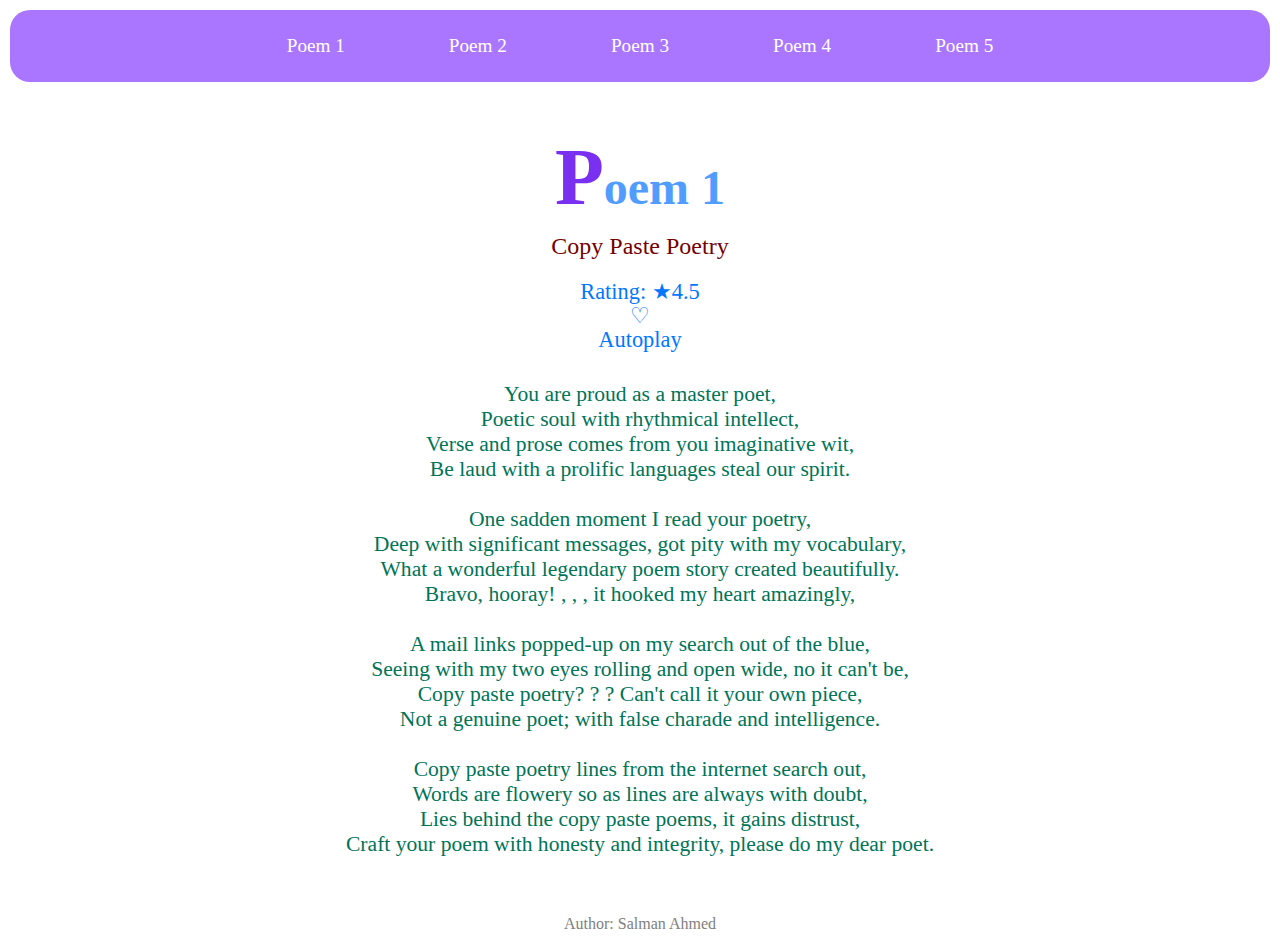
<file: index.html>
<!DOCTYPE html>
<html lang="en">

<head>
    <meta charset="UTF-8">
    <meta name="viewport" content="width=device-width, initial-scale=1.0">
    <title>Poem</title>
    <link rel="stylesheet" href="style.css">
</head>

<body>

    <ul class="menu">
        <a href="./index.html">
            <li>Poem 1</li>
        </a>
        <a href="./poem2.html">
            <li>Poem 2</li>
        </a>
        <a href="./poem3.html">
            <li>Poem 3</li>
        </a>
        <a href="./poem4.html">
            <li>Poem 4</li>
        </a>
        <a href="./poem5.html">
            <li>Poem 5</li>
        </a>
    </ul>


    <h1 class="main-heading">Poem 1</h1>

    <h3 class="sub-heading">Copy Paste Poetry</h3>

    <p class="rating">Rating: ★4.5 <br> ♡ <br> Autoplay</p>

    <p class="poem">
        You are proud as a master poet, <br>
        Poetic soul with rhythmical intellect, <br>
        Verse and prose comes from you imaginative wit, <br>
        Be laud with a prolific languages steal our spirit. <br><br>

        One sadden moment I read your poetry,       <br>
        Deep with significant messages, got pity with my vocabulary,        <br>
        What a wonderful legendary poem story created beautifully.      <br>
        Bravo, hooray! , , , it hooked my heart amazingly,      <br><br>

        A mail links popped-up on my search out of the blue,        <br>
        Seeing with my two eyes rolling and open wide, no it can't be,      <br>
        Copy paste poetry? ? ? Can't call it your own piece,        <br>
        Not a genuine poet; with false charade and intelligence.        <br><br>
           
        Copy paste poetry lines from the internet search out,       <br>
        Words are flowery so as lines are always with doubt,        <br>
        Lies behind the copy paste poems, it gains distrust,        <br>
        Craft your poem with honesty and integrity, please do my dear poet.     <br><br><br>
    </p>


    <footer>
        <p>Author: Salman Ahmed</p>
    </footer>















</body>

</html>
</file>
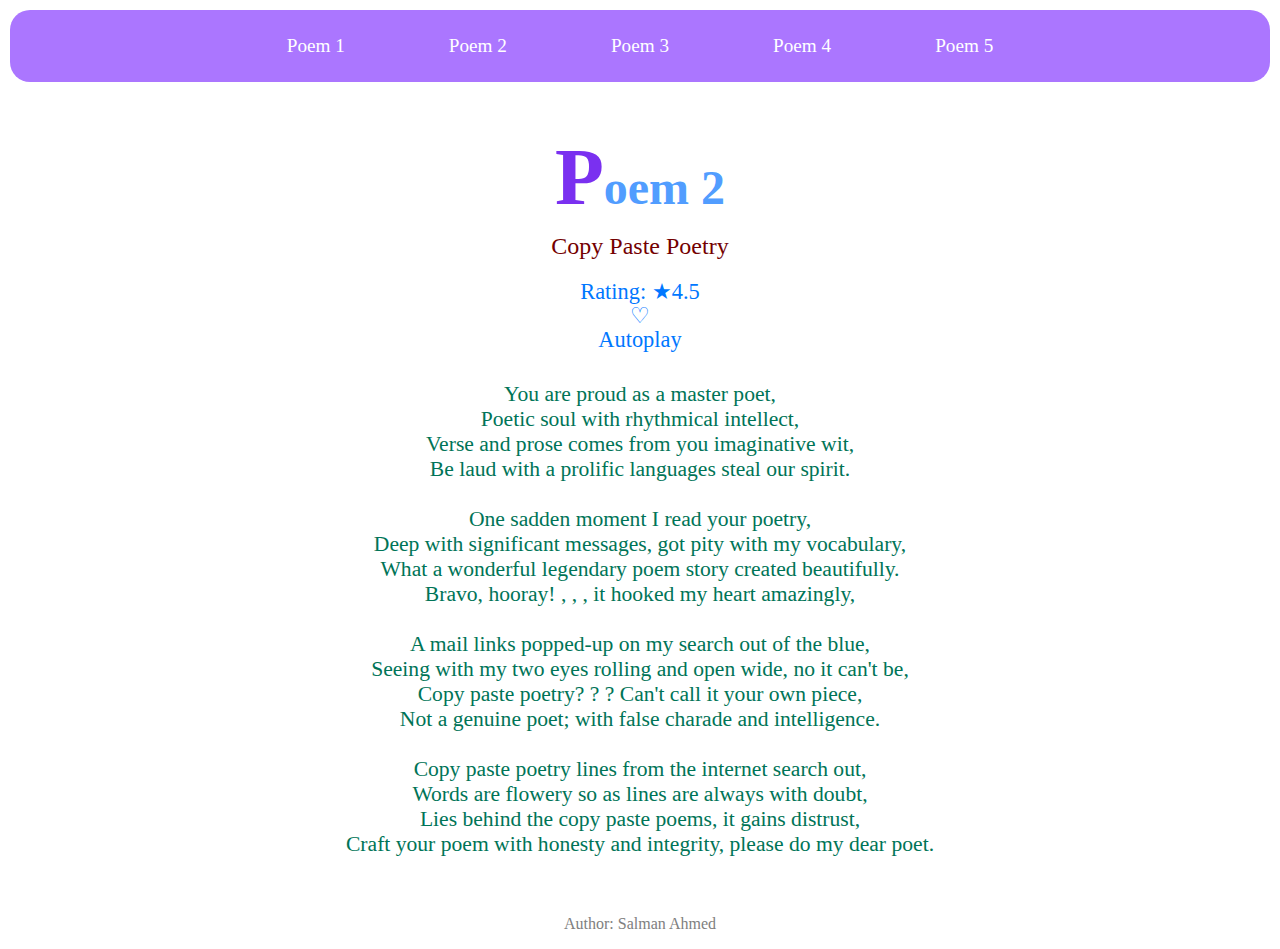
<file: poem2.html>
<!DOCTYPE html>
<html lang="en">

<head>
    <meta charset="UTF-8">
    <meta name="viewport" content="width=device-width, initial-scale=1.0">
    <title>Poem</title>
    <link rel="stylesheet" href="style.css">
</head>

<body>

    <ul class="menu">
        <a href="/index.html">
            <li>Poem 1</li>
        </a>
        <a href="/poem2.html">
            <li>Poem 2</li>
        </a>
        <a href="/poem3.html">
            <li>Poem 3</li>
        </a>
        <a href="/poem4.html">
            <li>Poem 4</li>
        </a>
        <a href="/poem5.html">
            <li>Poem 5</li>
        </a>
    </ul>


    <h1 class="main-heading">Poem 2</h1>

    <h3 class="sub-heading">Copy Paste Poetry</h3>

    <p class="rating">Rating: ★4.5 <br> ♡ <br> Autoplay</p>

    <p class="poem">
        You are proud as a master poet, <br>
        Poetic soul with rhythmical intellect, <br>
        Verse and prose comes from you imaginative wit, <br>
        Be laud with a prolific languages steal our spirit. <br><br>

        One sadden moment I read your poetry,       <br>
        Deep with significant messages, got pity with my vocabulary,        <br>
        What a wonderful legendary poem story created beautifully.      <br>
        Bravo, hooray! , , , it hooked my heart amazingly,      <br><br>

        A mail links popped-up on my search out of the blue,        <br>
        Seeing with my two eyes rolling and open wide, no it can't be,      <br>
        Copy paste poetry? ? ? Can't call it your own piece,        <br>
        Not a genuine poet; with false charade and intelligence.        <br><br>
           
        Copy paste poetry lines from the internet search out,       <br>
        Words are flowery so as lines are always with doubt,        <br>
        Lies behind the copy paste poems, it gains distrust,        <br>
        Craft your poem with honesty and integrity, please do my dear poet.     <br><br><br>
    </p>


    <footer>
        <p>Author: Salman Ahmed</p>
    </footer>















</body>

</html>
</file>
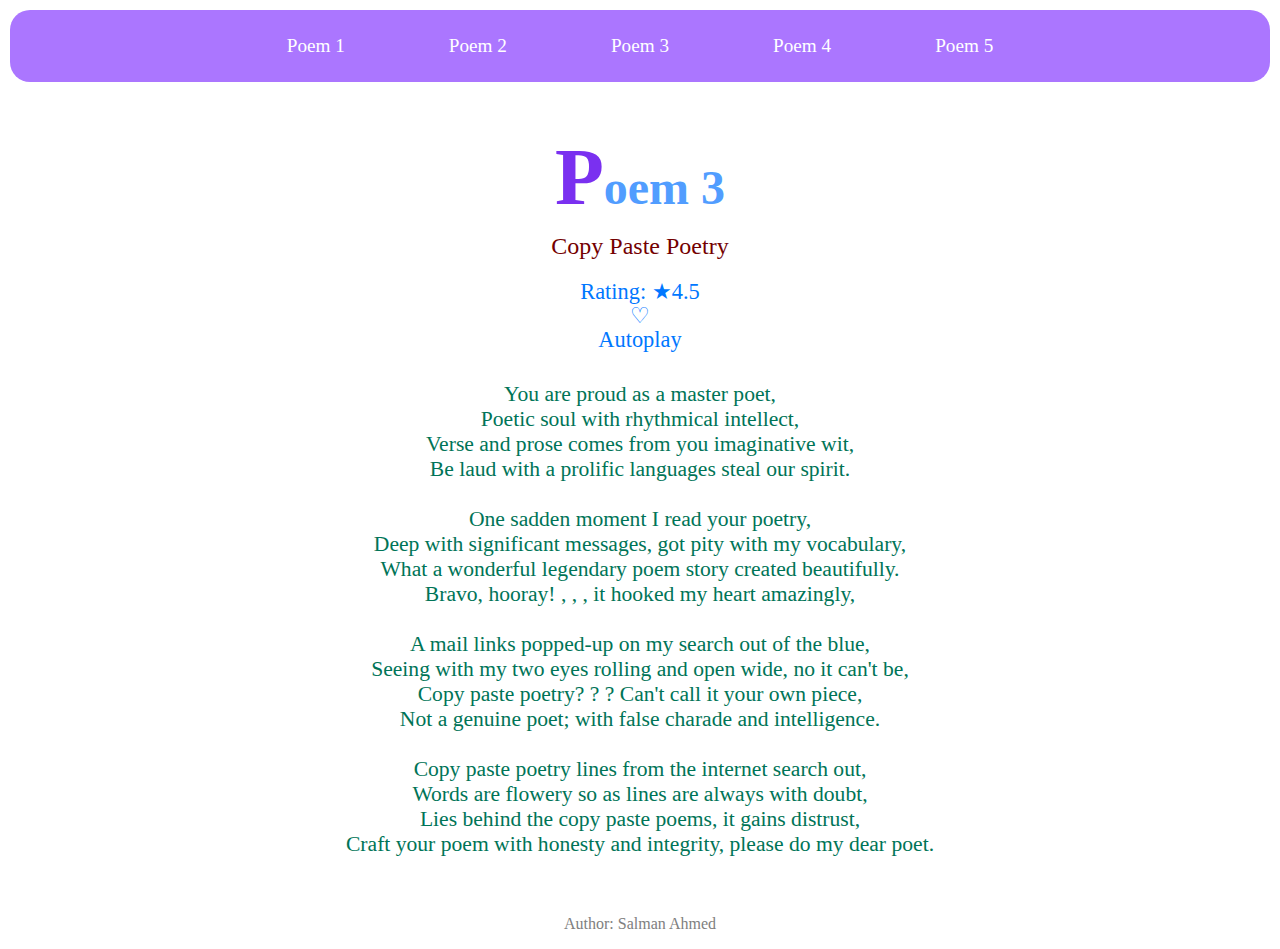
<file: poem3.html>
<!DOCTYPE html>
<html lang="en">

<head>
    <meta charset="UTF-8">
    <meta name="viewport" content="width=device-width, initial-scale=1.0">
    <title>Poem</title>
    <link rel="stylesheet" href="style.css">
</head>

<body>

    <ul class="menu">
        <a href="./index.html">
            <li>Poem 1</li>
        </a>
        <a href="./poem2.html">
            <li>Poem 2</li>
        </a>
        <a href="./poem3.html">
            <li>Poem 3</li>
        </a>
        <a href="./poem4.html">
            <li>Poem 4</li>
        </a>
        <a href="./poem5.html">
            <li>Poem 5</li>
        </a>
    </ul>


    <h1 class="main-heading">Poem 3</h1>

    <h3 class="sub-heading">Copy Paste Poetry</h3>

    <p class="rating">Rating: ★4.5 <br> ♡ <br> Autoplay</p>

    <p class="poem">
        You are proud as a master poet, <br>
        Poetic soul with rhythmical intellect, <br>
        Verse and prose comes from you imaginative wit, <br>
        Be laud with a prolific languages steal our spirit. <br><br>

        One sadden moment I read your poetry,       <br>
        Deep with significant messages, got pity with my vocabulary,        <br>
        What a wonderful legendary poem story created beautifully.      <br>
        Bravo, hooray! , , , it hooked my heart amazingly,      <br><br>

        A mail links popped-up on my search out of the blue,        <br>
        Seeing with my two eyes rolling and open wide, no it can't be,      <br>
        Copy paste poetry? ? ? Can't call it your own piece,        <br>
        Not a genuine poet; with false charade and intelligence.        <br><br>
           
        Copy paste poetry lines from the internet search out,       <br>
        Words are flowery so as lines are always with doubt,        <br>
        Lies behind the copy paste poems, it gains distrust,        <br>
        Craft your poem with honesty and integrity, please do my dear poet.     <br><br><br>
    </p>


    <footer>
        <p>Author: Salman Ahmed</p>
    </footer>















</body>

</html>
</file>
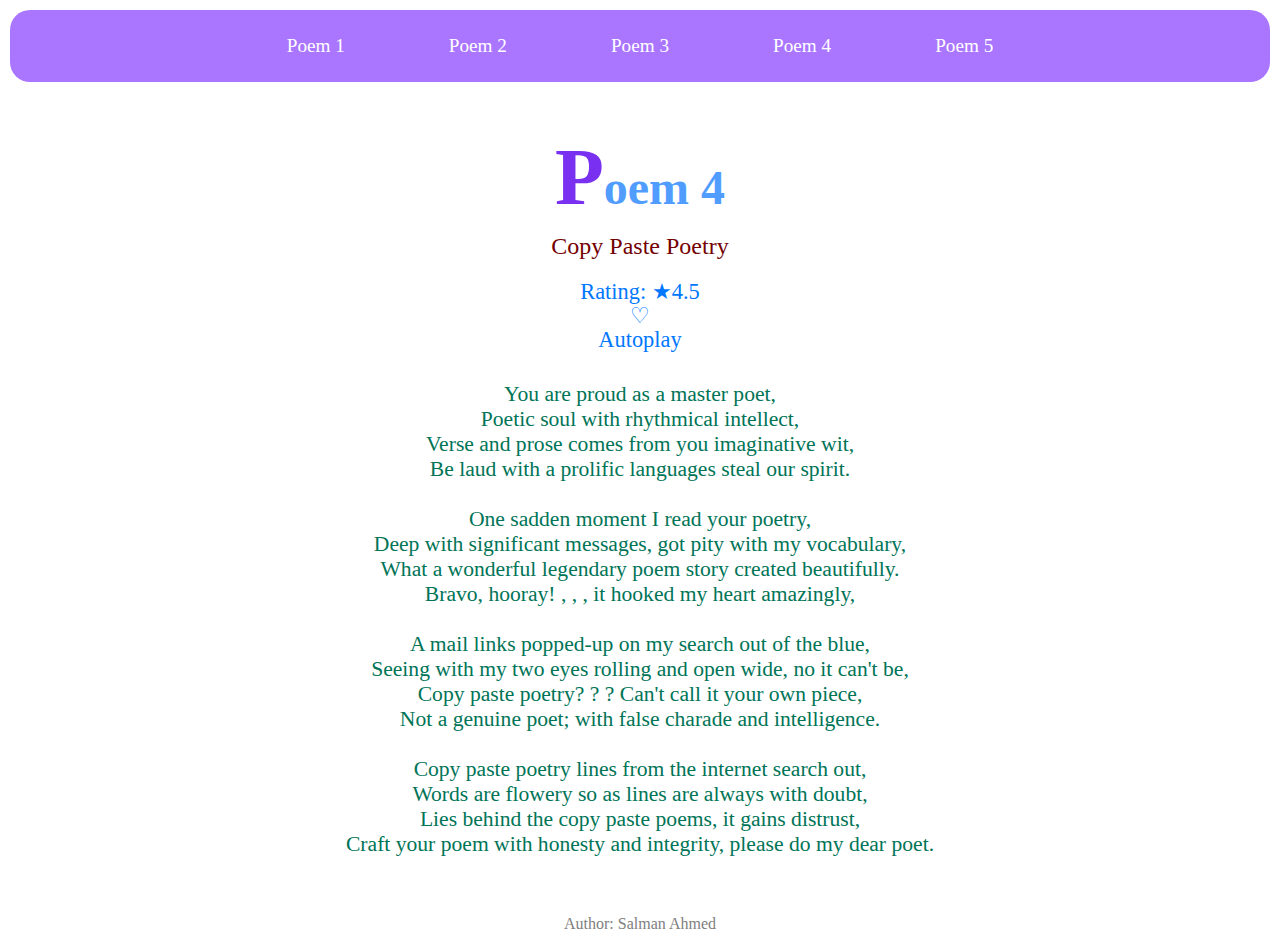
<file: poem4.html>
<!DOCTYPE html>
<html lang="en">

<head>
    <meta charset="UTF-8">
    <meta name="viewport" content="width=device-width, initial-scale=1.0">
    <title>Poem</title>
    <link rel="stylesheet" href="style.css">
</head>

<body>

    <ul class="menu">
        <a href="./index.html">
            <li>Poem 1</li>
        </a>
        <a href="./poem2.html">
            <li>Poem 2</li>
        </a>
        <a href="./poem3.html">
            <li>Poem 3</li>
        </a>
        <a href="./poem4.html">
            <li>Poem 4</li>
        </a>
        <a href="./poem5.html">
            <li>Poem 5</li>
        </a>
    </ul>


    <h1 class="main-heading">Poem 4</h1>

    <h3 class="sub-heading">Copy Paste Poetry</h3>

    <p class="rating">Rating: ★4.5 <br> ♡ <br> Autoplay</p>

    <p class="poem">
        You are proud as a master poet, <br>
        Poetic soul with rhythmical intellect, <br>
        Verse and prose comes from you imaginative wit, <br>
        Be laud with a prolific languages steal our spirit. <br><br>

        One sadden moment I read your poetry,       <br>
        Deep with significant messages, got pity with my vocabulary,        <br>
        What a wonderful legendary poem story created beautifully.      <br>
        Bravo, hooray! , , , it hooked my heart amazingly,      <br><br>

        A mail links popped-up on my search out of the blue,        <br>
        Seeing with my two eyes rolling and open wide, no it can't be,      <br>
        Copy paste poetry? ? ? Can't call it your own piece,        <br>
        Not a genuine poet; with false charade and intelligence.        <br><br>
           
        Copy paste poetry lines from the internet search out,       <br>
        Words are flowery so as lines are always with doubt,        <br>
        Lies behind the copy paste poems, it gains distrust,        <br>
        Craft your poem with honesty and integrity, please do my dear poet.     <br><br><br>
    </p>


    <footer>
        <p>Author: Salman Ahmed</p>
    </footer>















</body>

</html>
</file>
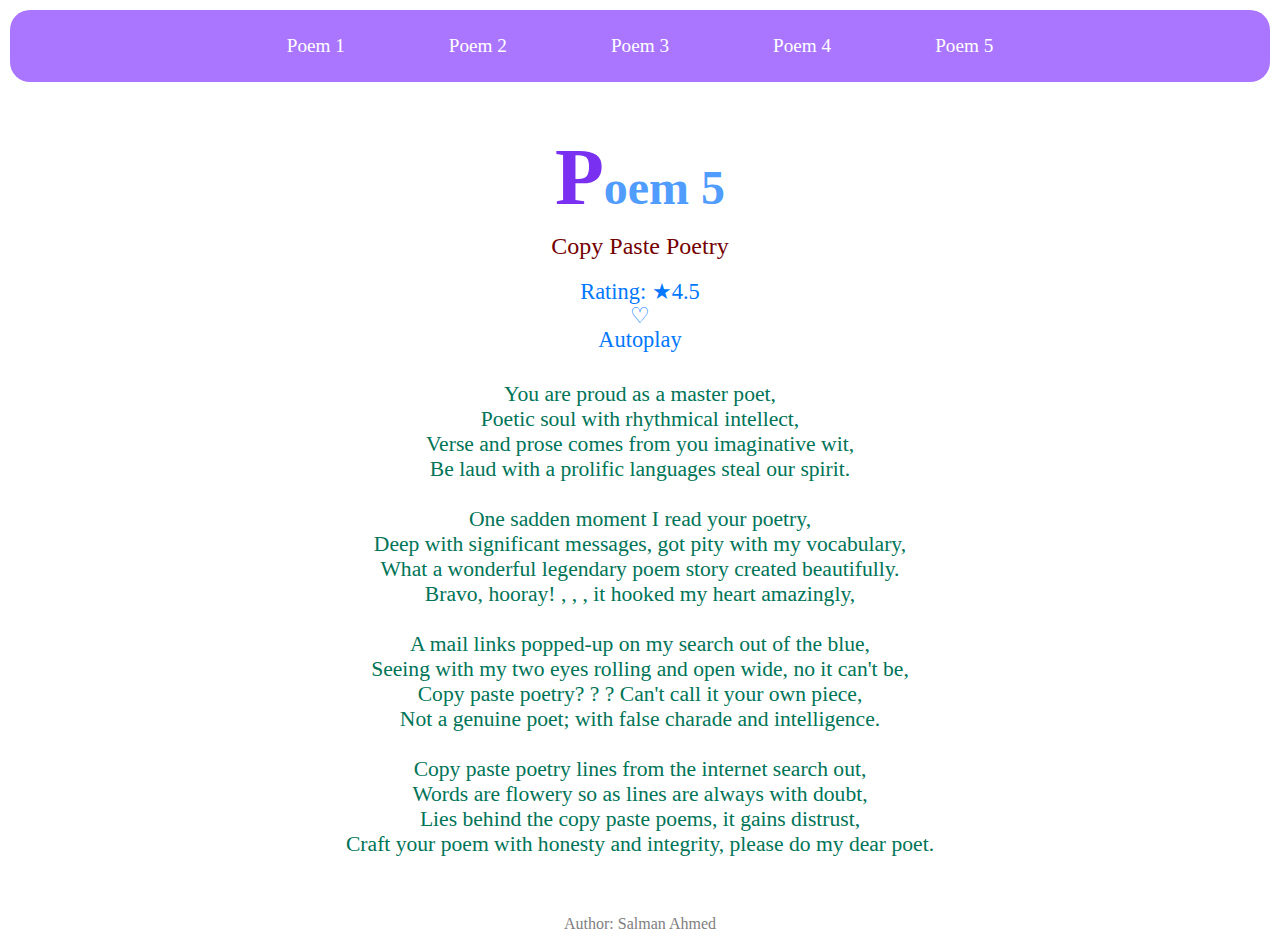
<file: poem5.html>
<!DOCTYPE html>
<html lang="en">

<head>
    <meta charset="UTF-8">
    <meta name="viewport" content="width=device-width, initial-scale=1.0">
    <title>Poem</title>
    <link rel="stylesheet" href="style.css">
</head>

<body>

    <ul class="menu">
        <a href="./index.html">
            <li>Poem 1</li>
        </a>
        <a href="./poem2.html">
            <li>Poem 2</li>
        </a>
        <a href="./poem3.html">
            <li>Poem 3</li>
        </a>
        <a href="./poem4.html">
            <li>Poem 4</li>
        </a>
        <a href="./poem5.html">
            <li>Poem 5</li>
        </a>
    </ul>


    <h1 class="main-heading">Poem 5</h1>

    <h3 class="sub-heading">Copy Paste Poetry</h3>

    <p class="rating">Rating: ★4.5 <br> ♡ <br> Autoplay</p>

    <p class="poem">
        You are proud as a master poet, <br>
        Poetic soul with rhythmical intellect, <br>
        Verse and prose comes from you imaginative wit, <br>
        Be laud with a prolific languages steal our spirit. <br><br>

        One sadden moment I read your poetry,       <br>
        Deep with significant messages, got pity with my vocabulary,        <br>
        What a wonderful legendary poem story created beautifully.      <br>
        Bravo, hooray! , , , it hooked my heart amazingly,      <br><br>

        A mail links popped-up on my search out of the blue,        <br>
        Seeing with my two eyes rolling and open wide, no it can't be,      <br>
        Copy paste poetry? ? ? Can't call it your own piece,        <br>
        Not a genuine poet; with false charade and intelligence.        <br><br>
           
        Copy paste poetry lines from the internet search out,       <br>
        Words are flowery so as lines are always with doubt,        <br>
        Lies behind the copy paste poems, it gains distrust,        <br>
        Craft your poem with honesty and integrity, please do my dear poet.     <br><br><br>
    </p>


    <footer>
        <p>Author: Salman Ahmed</p>
    </footer>















</body>

</html>
</file>
<file: style.css>
* {
    margin: 0px 0px 8px 0px;
    font-family: poppins;
    text-align: center;
}


.menu {
    margin: 10px 10px 50px 10px;
    padding: 25px;
    border-radius: 20PX;
    list-style-type: none;
    text-align: center;
    background-color: #ab76ff;
}


.menu li {
    display: inline;
    margin: 50px;
    font-size: 1.2rem;
    color: #fff;
}


.menu li:hover {
    color: #eeeeee;
    transition: 500ms;
}


/* .menu li:{
    color: #0077ff;
} */


.menu a {
    text-decoration: none;
    color: black;
    cursor: pointer;
}


.main-heading {
    margin: 0px 0px 10px 0px;
    font-size: 3rem;
    color: #519dff;
}


.main-heading::first-letter {
    font-size: 5rem;
    color: #7a30f0;
}


.sub-heading {
    margin: 0px 0px 20px 0px;
    color: #740000;
    font-size: 1.5rem;
    font-weight: 500;
}


.rating {
    margin: 0px 0px 30px 0px;
    line-height: 1.5rem;
    font-size: 1.4rem;
    font-weight: 500;
    color: #0077ff;
}


.poem {
    font-size: 1.35rem;
    color: #007457;
    font-weight: 500;
}


footer {
    color: gray;
}
</file>
